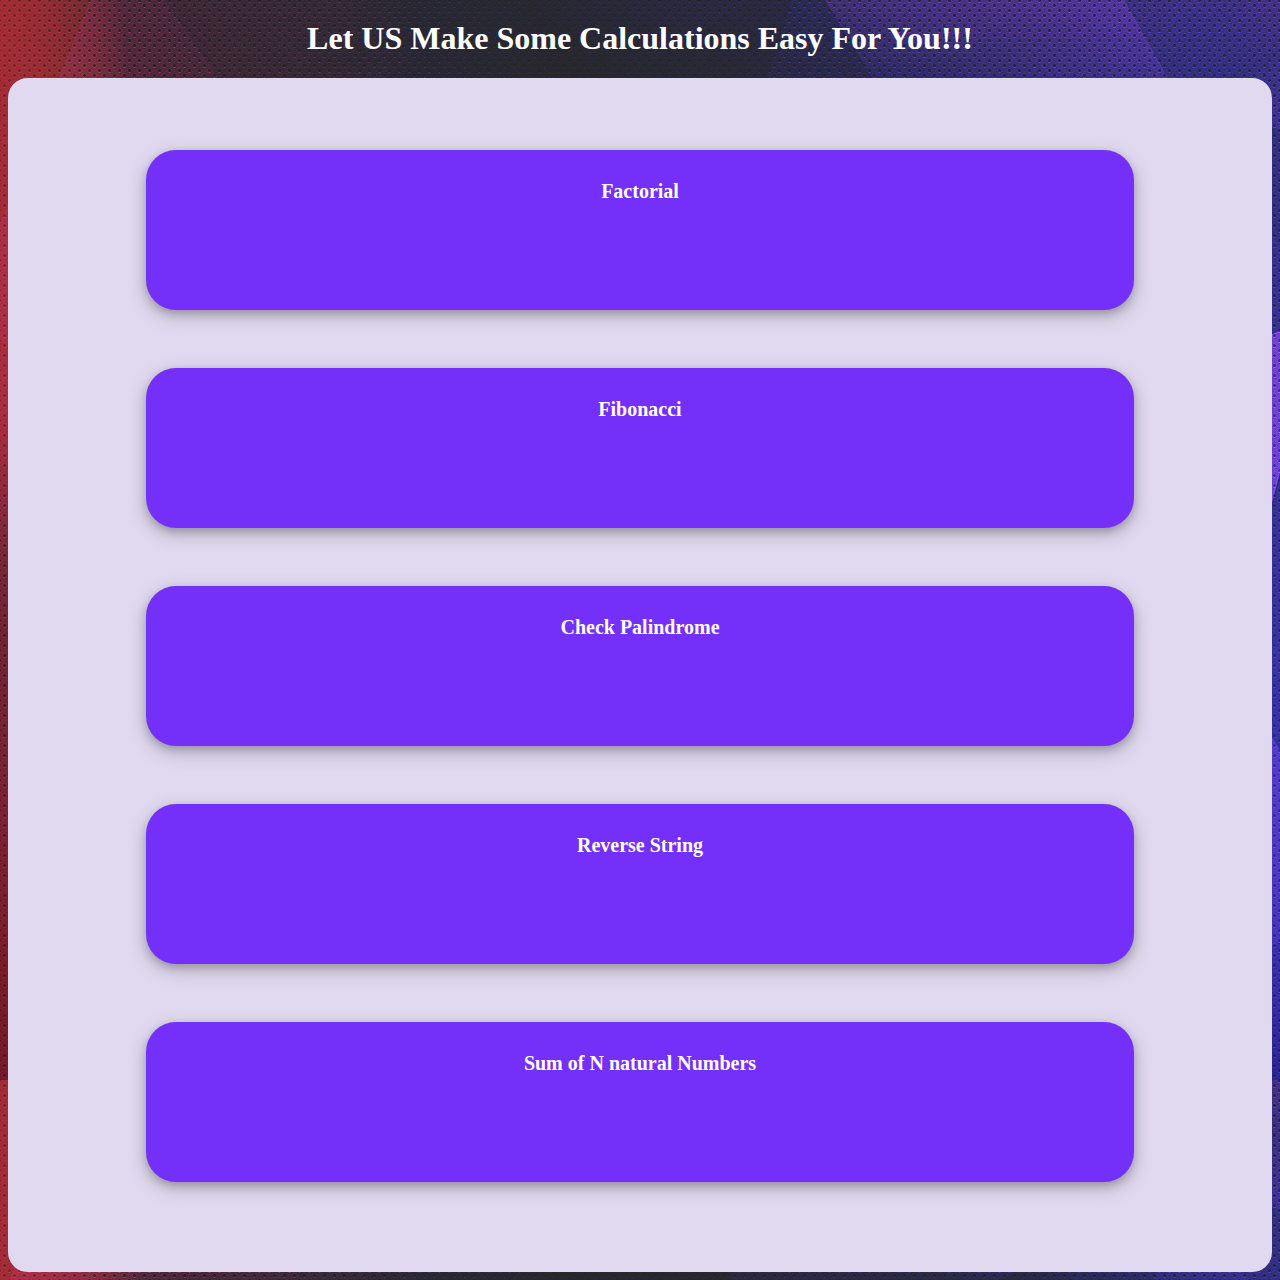
<file: index.html>
<!DOCTYPE html>
<html lang="en">
<head>
    <meta charset="UTF-8">
    <meta http-equiv="X-UA-Compatible" content="IE=edge">
    <meta name="viewport" content="width=device-width, initial-scale=1.0">
    <title>Javascript</title>
    <link rel="stylesheet" href="style.css">
    <link href="https://cdn.jsdelivr.net/npm/bootstrap@5.2.3/dist/css/bootstrap.min.css" rel="stylesheet" integrity="sha384-rbsA2VBKQhggwzxH7pPCaAqO46MgnOM80zW1RWuH61DGLwZJEdK2Kadq2F9CUG65" crossorigin="anonymous">
</head>
<body>
    <script src="https://cdn.jsdelivr.net/npm/@popperjs/core@2.11.6/dist/umd/popper.min.js" integrity="sha384-oBqDVmMz9ATKxIep9tiCxS/Z9fNfEXiDAYTujMAeBAsjFuCZSmKbSSUnQlmh/jp3" crossorigin="anonymous"></script>
<script src="https://cdn.jsdelivr.net/npm/bootstrap@5.2.3/dist/js/bootstrap.min.js" integrity="sha384-cuYeSxntonz0PPNlHhBs68uyIAVpIIOZZ5JqeqvYYIcEL727kskC66kF92t6Xl2V" crossorigin="anonymous"></script>
    <center>
        <h1 class="heading">Let US Make Some Calculations Easy For You!!!</h1>
       
        <div class="container">
            <a class="child" href="factorial.html">Factorial</a><br>
            <a class="child" href="fibo.html">Fibonacci</a><br>
            <a class="child" href="checkpalin.html">Check Palindrome</a><br>
            <a class="child" href="reverse.html">Reverse String</a><br>
            <a class="child" href="sum.html">Sum of N natural Numbers</a><br>
        </div>
    </center>
    
</body>
</html>
</file>
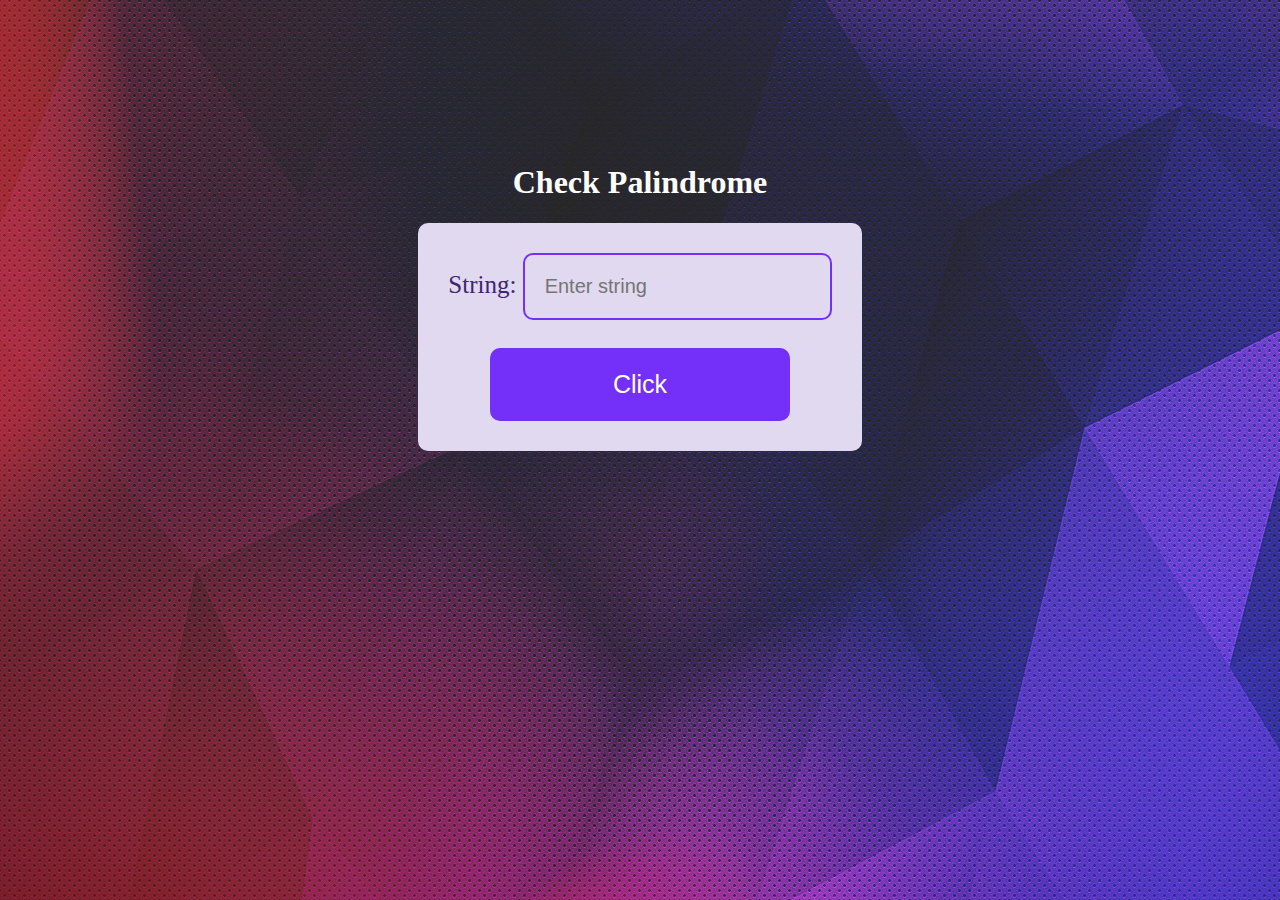
<file: checkpalin.html>
<!DOCTYPE html>
<html lang="en">

<head>
    <meta charset="UTF-8">
    <meta http-equiv="X-UA-Compatible" content="IE=edge">
    <meta name="viewport" content="width=device-width, initial-scale=1.0">
    <title>Document</title>
    <link rel="stylesheet" href="style.css">
    <style>
        body{
            color:white;
            background-image: url('bg1.png');
        }
    </style>
</head>


<body>
    <center>
        <div class="fact">
        <h1 class="heading" style="color:white">Check Palindrome</h1>
        <form>
            String: <input type="text" id="num1" placeholder="Enter string"><br><br>
            <button onclick="func()">Click</button>
        </form>
    </div>
    </center>
    <script>
        
        function func() {
            var n = document.getElementById("num1").value;
            var cp=n;
            
                if(cp==(n.split('').reverse().join(''))){
                    alert("String is Palindrome");
                }
                else{
                    alert("String is not Palindrome");
                }
        }
    </script>
</body>

</html>
</file>
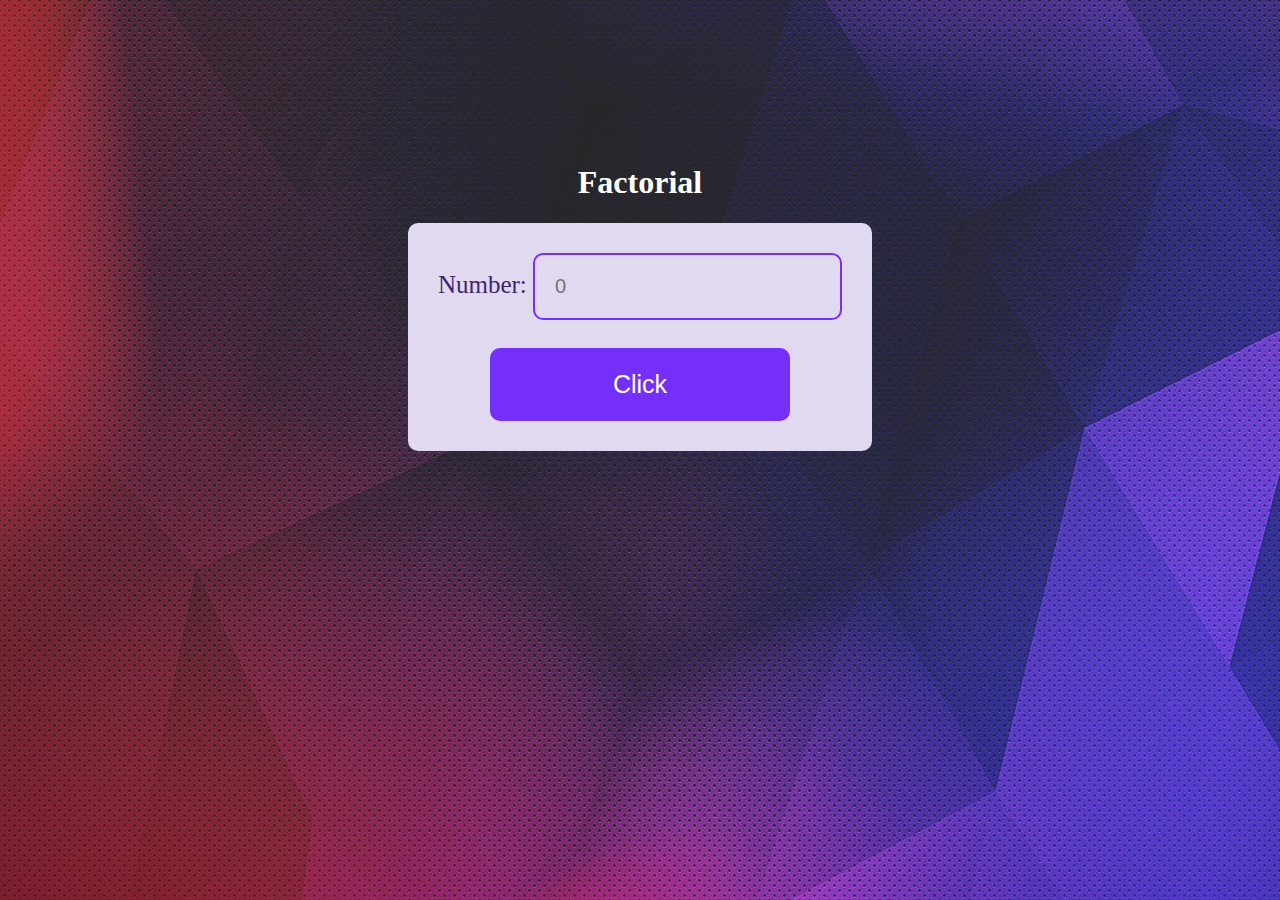
<file: factorial.html>
<!DOCTYPE html>
<html lang="en">

<head>
    <meta charset="UTF-8">
    <meta http-equiv="X-UA-Compatible" content="IE=edge">
    <meta name="viewport" content="width=device-width, initial-scale=1.0">
    <title>Document</title>
    <link rel="stylesheet" href="style.css">
    <style>
        body{
            color:white;
            background-image: url('bg1.png');
        }
    </style>
</head>

<body>
    <center>
        <div class="fact">
        <h1 class="heading" style="color:white">Factorial</h1>
        <form>
            Number: <input type="number" id="num1" placeholder="0"><br><br>
            <button onclick="func()">Click</button>
        </form>
    </div>
    </center>
    <script>
        
        function func() {
            function fact(n) {
                var f = 1;
                for (let i = 2; i <= n; i++) {
                    f = f * i;
                }
                return f;
            }
            var n = document.getElementById("num1").value;
            var a=document.getElementById("ans");
            alert("The answer is "+fact(n));
        }
    </script>
</body>

</html>
</file>
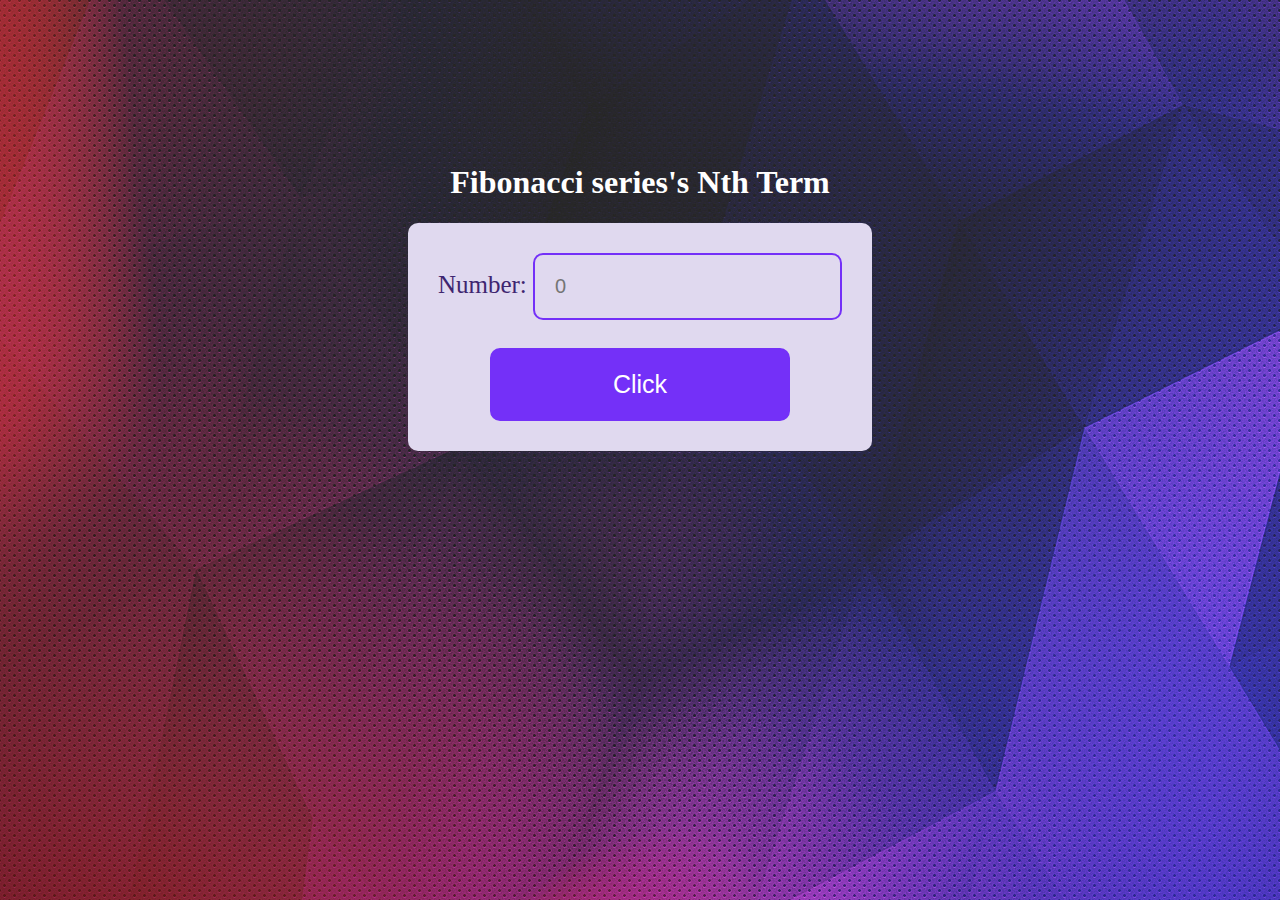
<file: fibo.html>
<!DOCTYPE html>
<html lang="en">

<head>
    <meta charset="UTF-8">
    <meta http-equiv="X-UA-Compatible" content="IE=edge">
    <meta name="viewport" content="width=device-width, initial-scale=1.0">
    <title>Document</title>
    <link rel="stylesheet" href="style.css">
    <style>
        body{
            color:white;
            background-image: url('bg1.png');
        }
    </style>
</head>

<body>
    <center>
        <div class="fact">
        <h1 class="heading" style="color:white">Fibonacci series's Nth Term</h1>
        <form>
            Number: <input type="number" id="num1" placeholder="0"><br><br>
            <button onclick="func()">Click</button>
        </form>
    </div>
    </center>
    <script>
        
        function func() {
            function fibo(n) {
                if(n==1||n==2){
                    return 1;
                }
                return fibo(n-1)+fibo(n-2);
            }
            var n = document.getElementById("num1").value;
            var a=document.getElementById("ans");
            alert("The answer is "+fibo(n));
        }
    </script>
</body>

</html>
</file>
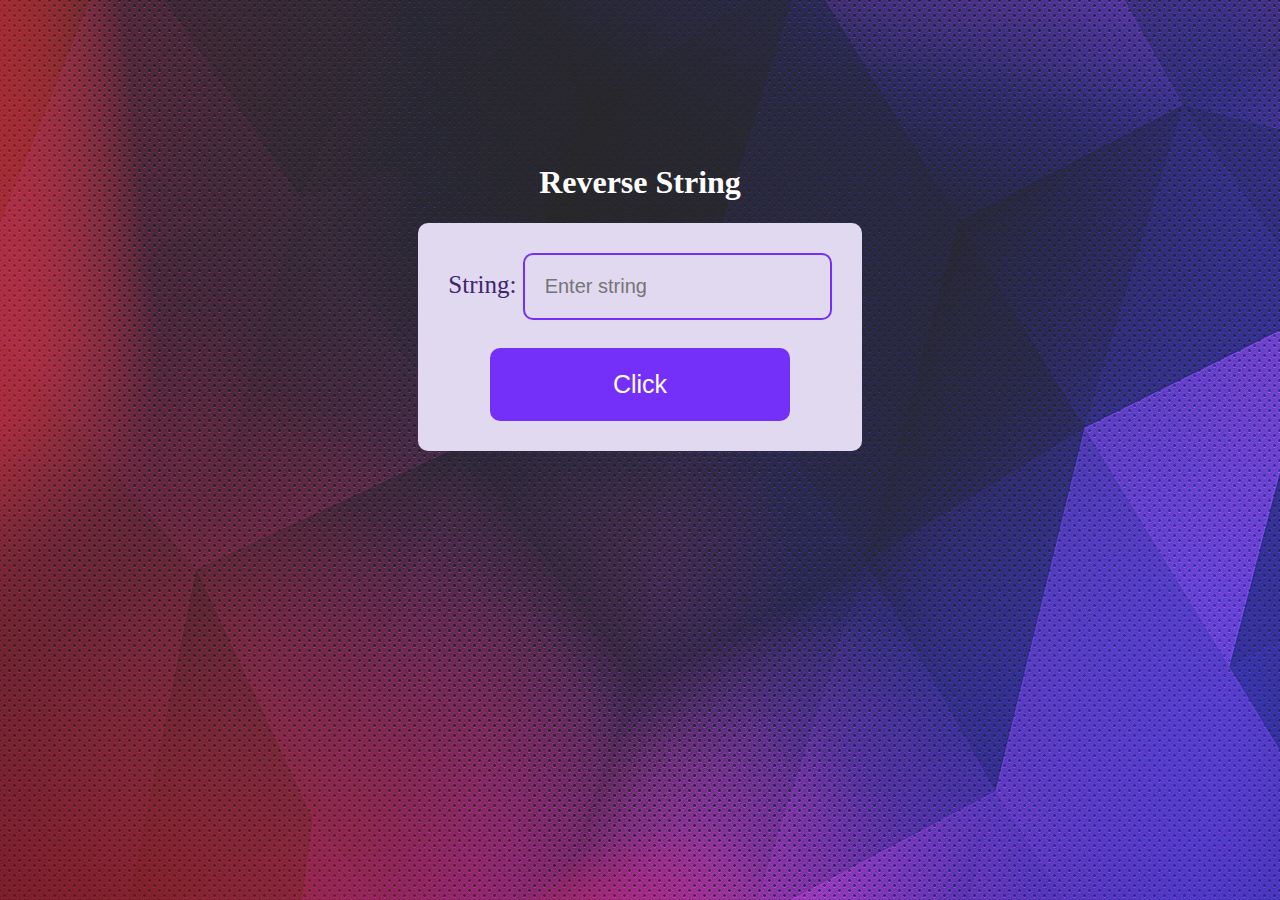
<file: reverse.html>
<!DOCTYPE html>
<html lang="en">

<head>
    <meta charset="UTF-8">
    <meta http-equiv="X-UA-Compatible" content="IE=edge">
    <meta name="viewport" content="width=device-width, initial-scale=1.0">
    <title>Document</title>
    <link rel="stylesheet" href="style.css">
    <style>
        body{
            color:white;
            background-image: url('bg1.png');
        }
    </style>
</head>


<body>
    <center>
        <div class="fact">
        <h1 class="heading" style="color:white">Reverse String</h1>
        <form>
            String: <input type="text" id="num1" placeholder="Enter string"><br><br>
            <button onclick="func()">Click</button>
        </form>
    </div>
    </center>
    <script>
        
        function func() {
            var n = document.getElementById("num1").value;
            if(n!=null){
            var cp= n.split('').reverse().join('')
                    alert("Reverse of a string is "+cp);
            }
        }
    </script>
</body>

</html>
</file>
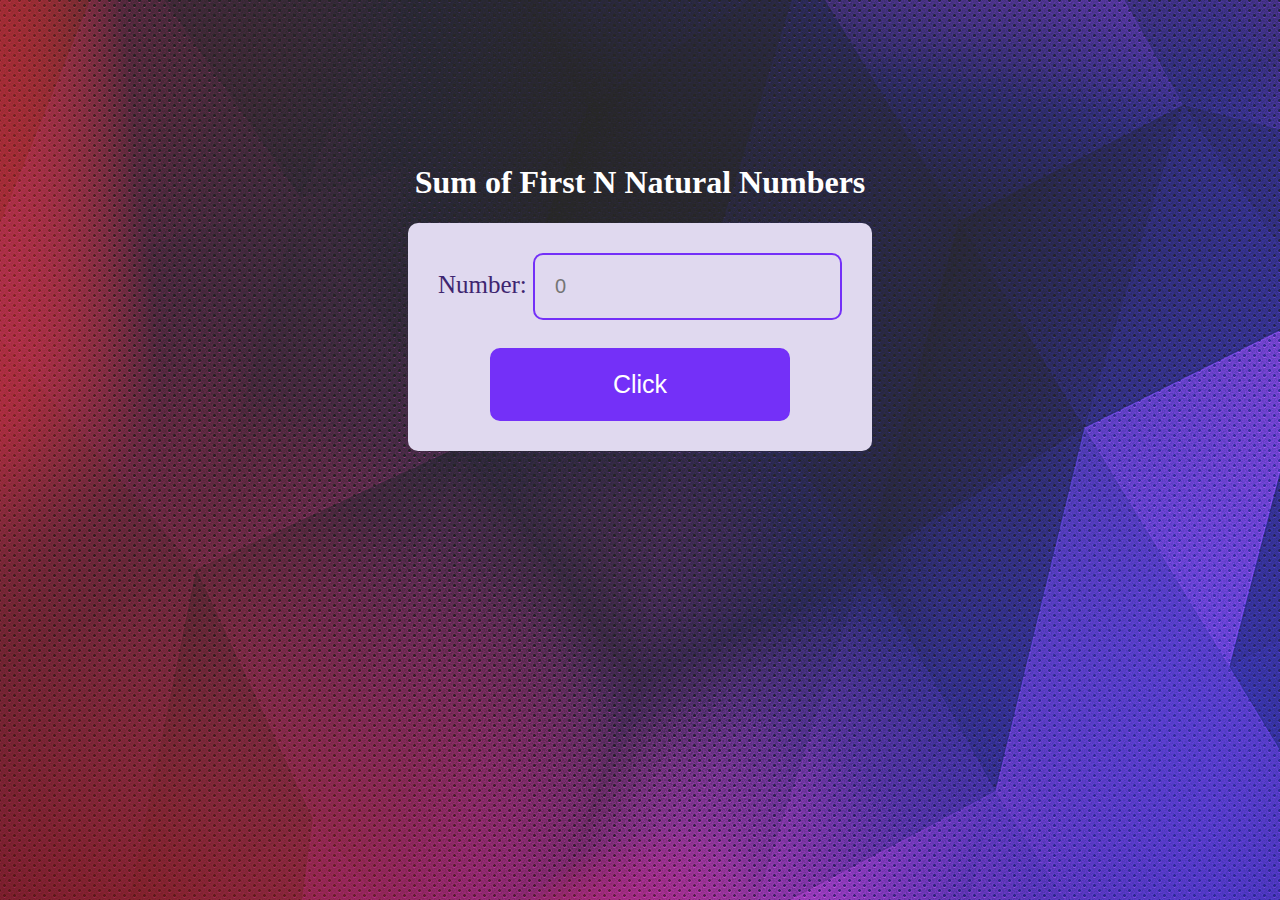
<file: sum.html>
<!DOCTYPE html>
<html lang="en">

<head>
    <meta charset="UTF-8">
    <meta http-equiv="X-UA-Compatible" content="IE=edge">
    <meta name="viewport" content="width=device-width, initial-scale=1.0">
    <title>Document</title>
    <link rel="stylesheet" href="style.css">
    <style>
        body{
            color:white;
            background-image: url('bg1.png');
        }
    </style>
</head>

<body>
    <center>
        <div class="fact">
        <h1 class="heading" style="color:white">Sum of First N Natural Numbers</h1>
        <form>
            Number: <input type="number" id="num1" placeholder="0"><br><br>
            <button onclick="func()">Click</button>
        </form>
    </div>
    </center>
    <script>
        
        function func() {
            function sum(n) {
                var f = 0;
                for (let i = 1; i <= n; i++) {
                    f = f + i;
                }
                return f;
            }
            var n = document.getElementById("num1").value;
            var a=document.getElementById("ans");
            alert("The answer is "+sum(n));
        }
    </script>
</body>

</html>
</file>
<file: style.css>
body{
    background-image: url('bg1.png');
}
.heading{
    font-family: cursive;
    margin-top: 20px;
    color:white;
}
.container{
    margin-top: 20px;
    justify-content: center;
    padding: 50px;
    border:2px solid #e0d9ef;
    border-radius: 20px;
    background-color: #e0d9ef;
}

.fact{
    margin-top: 13%;
}
form{
    padding:30px;
    width: fit-content;
    border-radius: 10px;
    background-color: #e0d9ef;
    align-self: center;
    font-size: 25px;
    color:#3e2570;
}
form input{
    padding:20px;
    font-size:20px;
    background-color: #e0d9ef;
    border-radius: 10px;
    border:2px solid #7430f8;
}
form button{
    background-color: #7430f8;
    padding:20px;
    width: 300px;
    border: 2px solid #7430f8;
    border-radius: 10px;
    color:white;
    font-size:25px;
}
form button:hover{
    background-color: #3e2570;
    border:2px solid #3e2570;
}

.child{
    display:block;
    padding: 30px;
    background-color: #7430f8;
    color:white;
    border-radius: 30px;
    justify-content: center;
    width:80%;
    font-size:20px;
    font-weight: bolder;
    box-shadow: 0 4px 8px 0 rgba(0, 0, 0, 0.2), 0 6px 20px 0 rgba(0, 0, 0, 0.19);
    margin: 20px;
    height: 100px;
    text-decoration: none;
}
.child a{
    text-decoration: none;
    color:white;
}
.child:hover{
    background-color: #3e2570;
    color:white;
}
</file>
